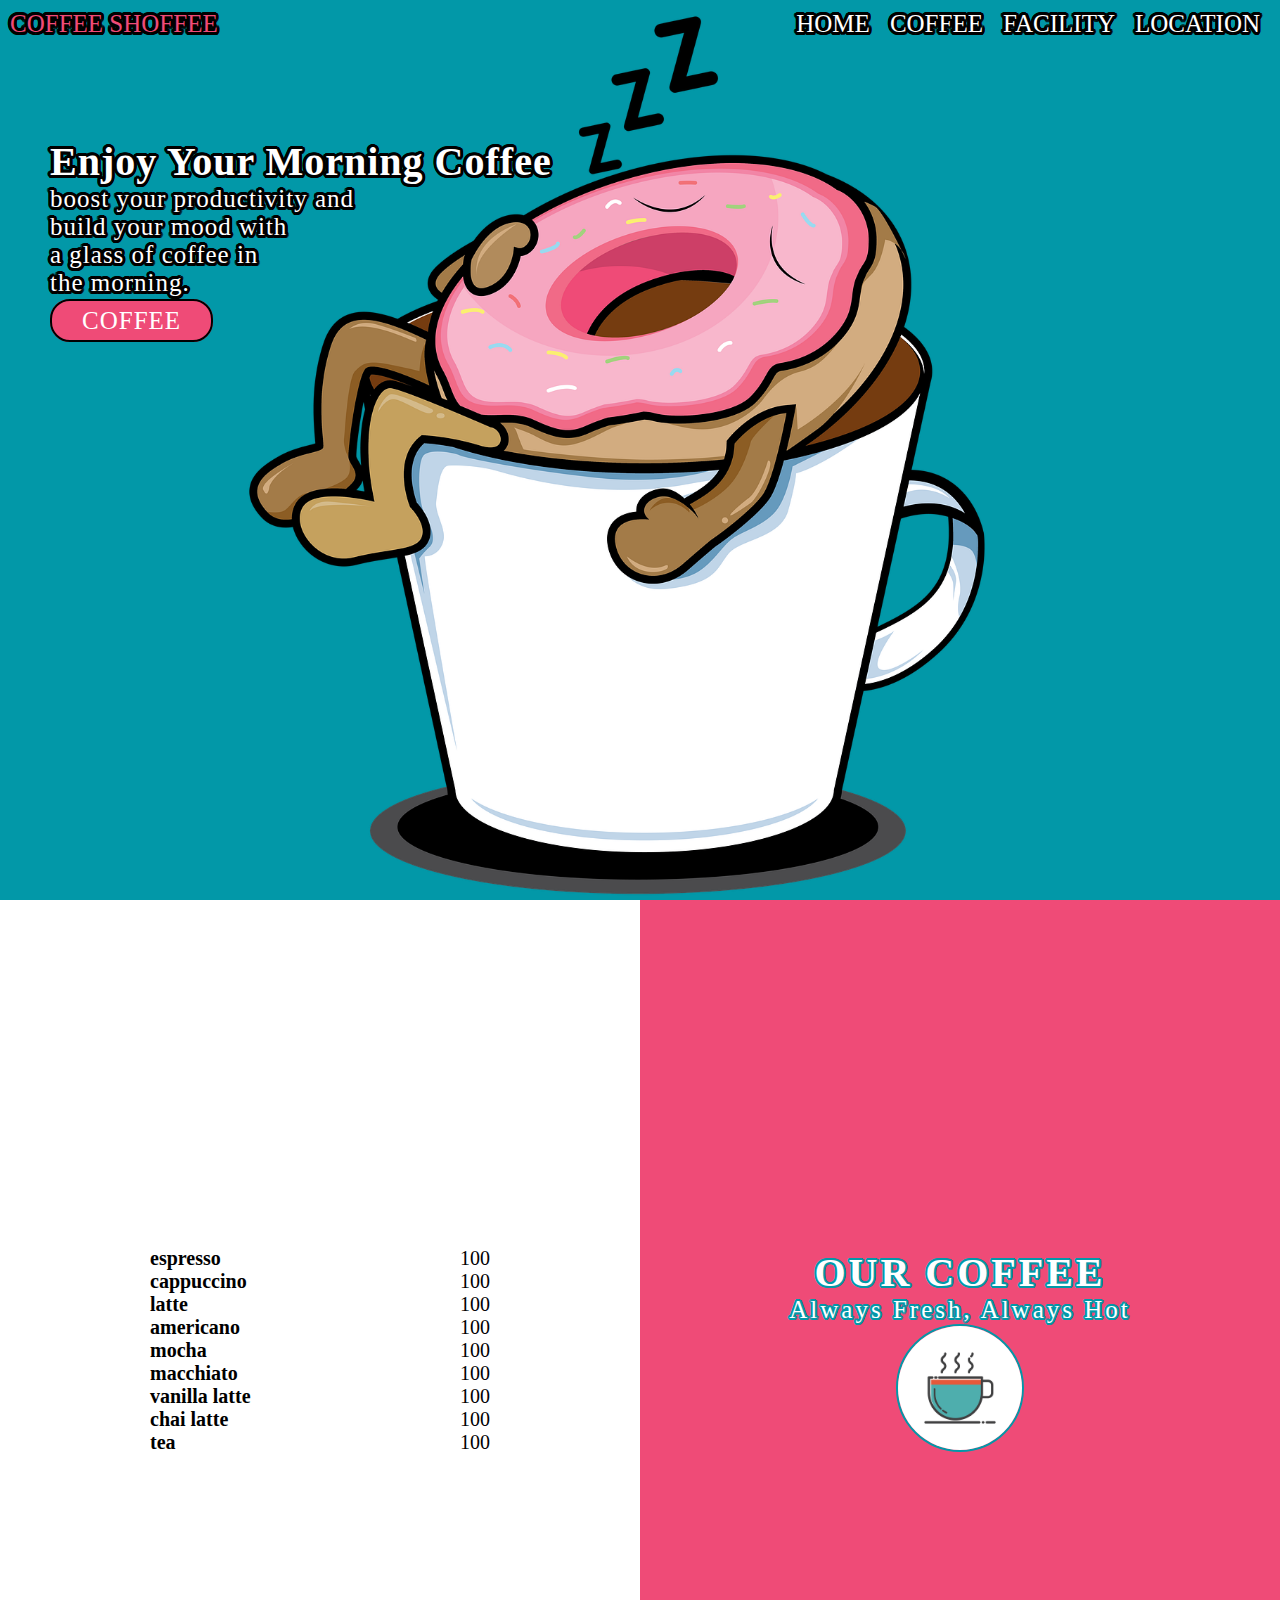
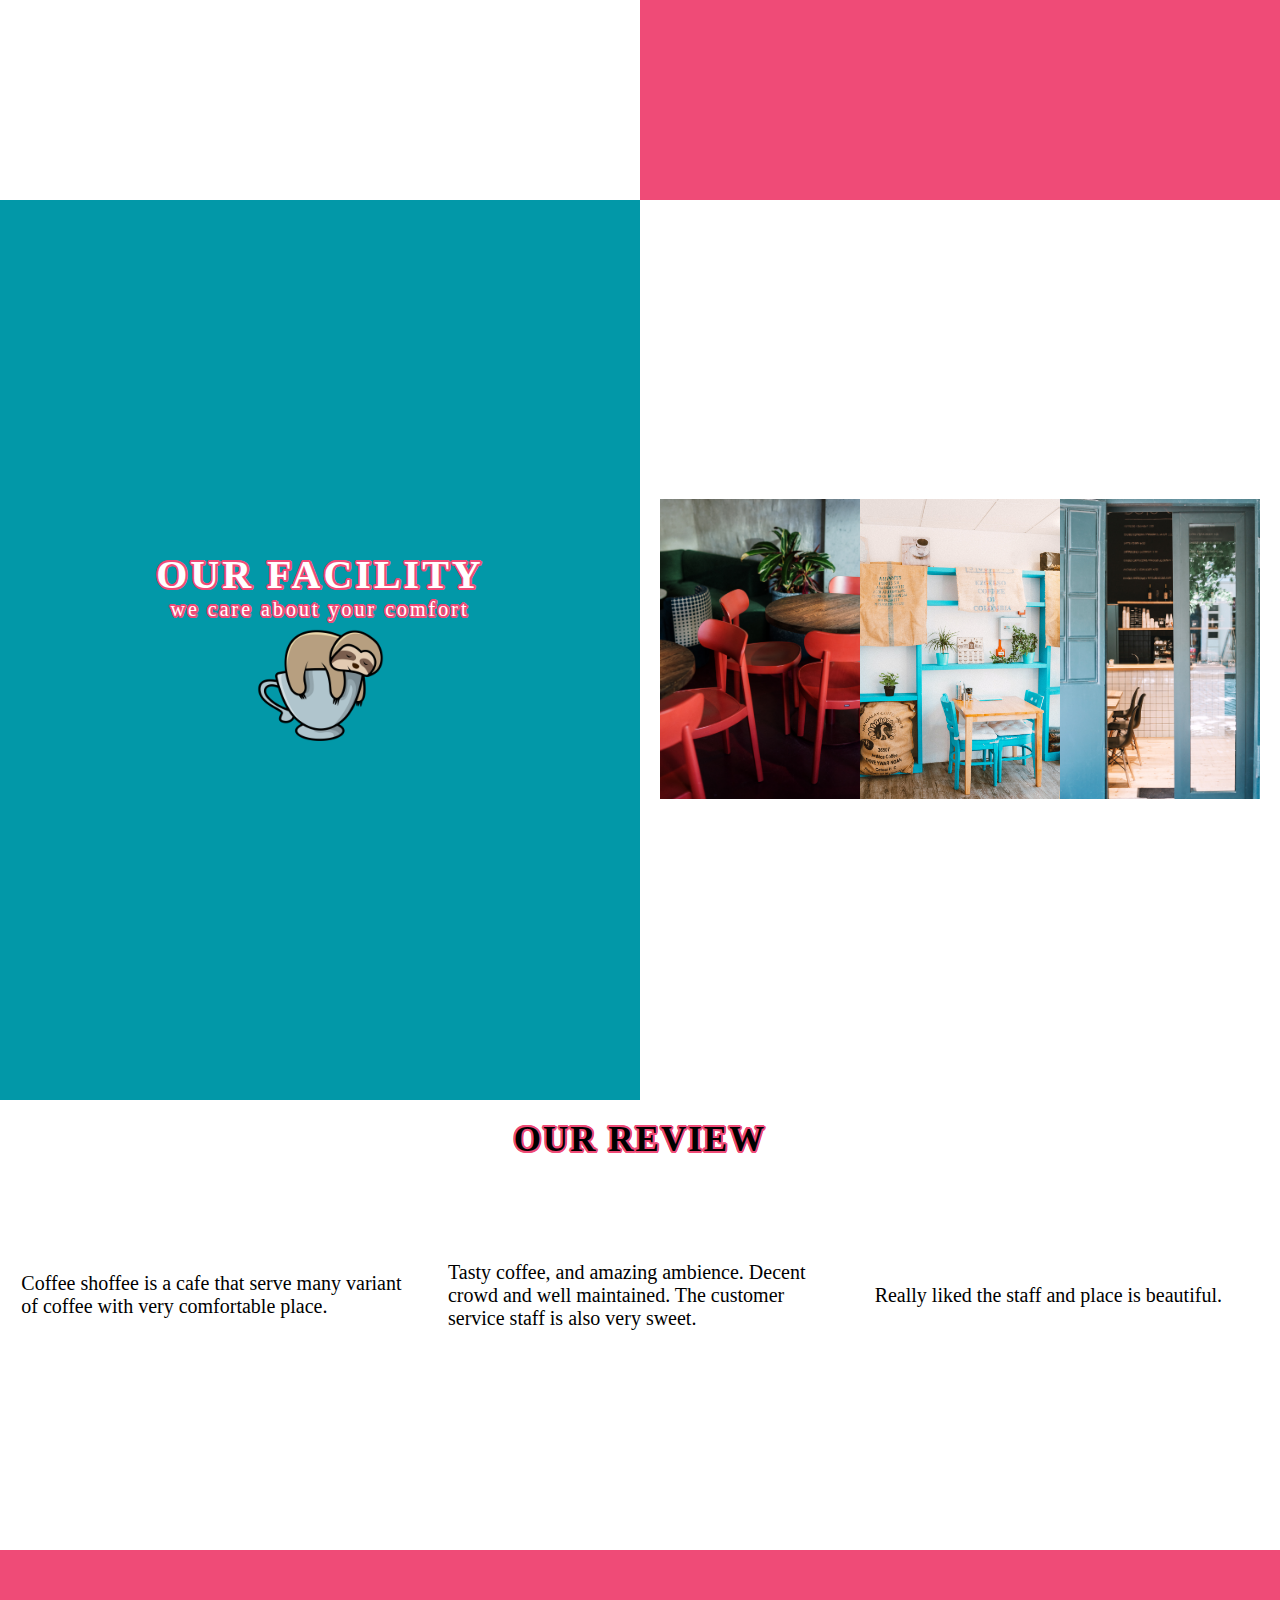
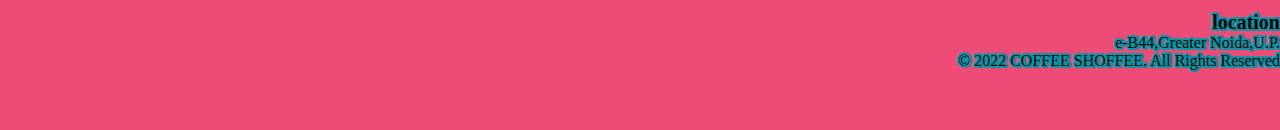
<file: index.html>
<!DOCTYPE html>
<html lang="en">
<head>
    <meta charset="UTF-8">
    <meta http-equiv="X-UA-Compatible" content="IE=edge">
    <meta name="viewport" content="width=device-width, initial-scale=1.0">
    <link rel="preconnect" href="https://fonts.googleapis.com">
<link rel="preconnect" href="https://fonts.gstatic.com" crossorigin>
<link href="https://fonts.googleapis.com/css2?family=Anonymous+Pro:ital,wght@0,400;0,700;1,400&family=Chewy&family=Poppins:wght@200;300;400&family=Raleway:wght@100;200;300&family=Roboto:wght@100;300&family=Ubuntu:wght@300&display=swap" rel="stylesheet">
<link rel="stylesheet" href="./style.css">
    <title>coffee shoffee</title>
</head>
<body>
    <div class="container">
        <header class="header">
            <nav class="nav">
                <a href="#" class="logo-link text-shadow-class" >COFFEE SHOFFEE</a>
                <ul class="nav-ul text-shadow-class">
                    <li><a href="#home-nav" id="home-nav">HOME</a></li>
                    <li><a href="#coffee-nav">COFFEE</a></li>
                    <li><a href="#facility-nav">FACILITY</a></li>
                    <li><a href="#location-nav">LOCATION</a></li>
                </ul>
            </nav>
            <h1 >Enjoy Your Morning Coffee</h1>
            <p class="main-p" >boost your productivity and</br> build your mood with</br> a glass of coffee in </br>the morning.</p>
            <a href="#coffee-nav" class="menu-button">COFFEE</a>
        </header>
    </div>
  <!-- page two -->
    <div class="page-two" id="coffee-nav">
      <section class="page-two-sections">
          <section class="page-two-left-section">
              <section class="menu-coffee">
                  <h2>espresso</h2>
                  <p>100</p>
                </section>
                <section class="menu-coffee">
                    <h2>cappuccino</h2>
                    <p>100</p>
                  </section>
                  <section class="menu-coffee">
                    <h2>latte</h2>
                    <p>100</p>
                  </section>
                  <section class="menu-coffee">
                    <h2>americano</h2>
                    <p>100</p>
                  </section>
                  <section class="menu-coffee">
                    <h2>mocha</h2>
                    <p>100</p>
                  </section>
                  <section class="menu-coffee">
                    <h2>macchiato</h2>
                    <p>100</p>
                  </section>
                  <section class="menu-coffee">
                    <h2>vanilla latte</h2>
                    <p>100</p>
                  </section>
                  <section class="menu-coffee">
                    <h2>chai latte</h2>
                    <p>100</p>
                  </section>
                  <section class="menu-coffee">
                    <h2>tea</h2>
                    <p>100</p>
                  </section>
          </section>
          <section class="page-two-right-section">
            <h2 class="text-shadow-page-two">OUR COFFEE</h2>
            <p class="text-shadow-page-two">Always Fresh, Always Hot</p>
            <img src="./images/client.png"  alt="" class="page-two-img">
          </section>
        </section>
    </div>
    <!-- page three -->
    <div class="page-three" id="facility-nav">

      <section class="page-three-left-section">
          <h2 class="text-shadow-page-three">OUR FACILITY</h2>
          <p class="text-shadow-page-three">we care about your comfort</p>
          <img src="./images/page-three.png" alt="" class="page-three-img">
      </section>
      
      <section class="page-three-right-section">
          <section class="page-three-main-image">
              <img src="./images/facility-1.jpg" alt="">
          </section>
          <section class="page-three-main-image">
            <img src="./images/facility-5.jpg" alt="">
        </section>
          <section class="page-three-main-image">
            <img src="./images/facility-3.jpg" alt="">
        </section>
          
      </section>
    </div>

    <!-- page four -->
    <div class="page-four">
     <section class="page-four-top-section">
         <h2>OUR REVIEW</h2>
         <div class="review">
         <section><p>Coffee shoffee is a cafe that serve many variant of coffee with very comfortable place.</p></section>
         <section><p>
            Tasty coffee, and amazing ambience. Decent crowd and well maintained. The customer service staff is also very sweet.</p>
         </section>
         <section><p>
             Really liked the staff and place is beautiful.</p>
         </section>
        </div>
     </section>
     <section class="page-four-bottom-section" id="location-nav">
         <h3>location</h3>
         <p class="location-p">e-B44,Greater Noida,U.P. </p>
         <p class="copyright-p">&copy; 2022 COFFEE SHOFFEE. All Rights Reserved</p>
     </section>
    </div>
</body>
</html>
</file>
<file: style.css>
*{
    box-sizing: border-box;
    margin:0;
    padding:0;
}
html{
    font-size: 62.5%;
    font-family: 'Chewy', cursive;
}
ul{
    list-style: none;
}
a{
    text-decoration: none;
}
/* page one */
.container{
    width:100%;
    height:100vh;
    background-image:url(./images/coffee-gd9f9eedc7_1280.png);
    background-repeat: no-repeat;
    background-size:contain;
    background-position: center;
    background-color:  rgb(2, 152, 168);
}
@media (max-width:1030px){
 .container{
    background-position: bottom right;
}
}
.text-shadow-class{
    color:#fff;
    text-shadow: rgb(0, 0, 0) 3px 0px 0px, rgb(0, 0, 0) 2.83487px 0.981584px 0px, rgb(0, 0, 0) 2.35766px 1.85511px 0px, rgb(0, 0, 0) 1.62091px 2.52441px 0px, rgb(0, 0, 0) 0.705713px 2.91581px 0px, rgb(0, 0, 0) -0.287171px 2.98622px 0px, rgb(0, 0, 0) -1.24844px 2.72789px 0px, rgb(0, 0, 0) -2.07227px 2.16926px 0px, rgb(0, 0, 0) -2.66798px 1.37182px 0px, rgb(0, 0, 0) -2.96998px 0.42336px 0px, rgb(0, 0, 0) -2.94502px -0.571704px 0px, rgb(0, 0, 0) -2.59586px -1.50383px 0px, rgb(0, 0, 0) -1.96093px -2.27041px 0px, rgb(0, 0, 0) -1.11013px -2.78704px 0px, rgb(0, 0, 0) -0.137119px -2.99686px 0px, rgb(0, 0, 0) 0.850987px -2.87677px 0px, rgb(0, 0, 0) 1.74541px -2.43999px 0px, rgb(0, 0, 0) 2.44769px -1.73459px 0px, rgb(0, 0, 0) 2.88051px -0.838247px 0px;
}
.header{
    width: 100%;
    padding:1rem;
}
.nav{
    width:100%;
    display: flex;
    justify-content: space-between;
}
@media(max-width:600px){
    .nav{
        flex-direction: column;
        align-items: center;
    }
}
.logo-link{
    display: block;
    font-size: 2.5rem;
    text-align: center;
    color: rgb(239, 75, 119);
}

.logo-link:hover{
    text-shadow: rgb(239, 75, 119) 2px 0px 0px, rgb(239, 75, 119) 1.75517px 0.958851px 0px, rgb(239, 75, 119) 1.0806px 1.68294px 0px, rgb(239, 75, 119) 0.141474px 1.99499px 0px, rgb(239, 75, 119) -0.832294px 1.81859px 0px, rgb(239, 75, 119) -1.60229px 1.19694px 0px, rgb(239, 75, 119) -1.97998px 0.28224px 0px, rgb(239, 75, 119) -1.87291px -0.701566px 0px, rgb(239, 75, 119) -1.30729px -1.5136px 0px, rgb(239, 75, 119) -0.421592px -1.95506px 0px, rgb(239, 75, 119) 0.567324px -1.91785px 0px, rgb(239, 75, 119) 1.41734px -1.41108px 0px, rgb(239, 75, 119) 1.92034px -0.558831px 0px;
}
.nav-ul{
    display: flex;
}
.nav-ul li a{
    padding:0 1rem;
    font-size:2.5rem;
    color:#fff;
}
@media(max-width:600px){
    .nav-ul li a{
        font-size:2rem;
    }
}
@media(max-width:350px){
    .nav-ul li a{
        font-size:1.7rem;
    }
}
@media(max-width:300px){
    .nav-ul li a{
        font-size:1.3rem;
    }
}
.nav-ul li a:hover{
    text-shadow:rgb(239, 75, 119) 2px 0px 0px, rgb(239, 75, 119) 1.75517px 0.958851px 0px, rgb(239, 75, 119) 1.0806px 1.68294px 0px, rgb(239, 75, 119) 0.141474px 1.99499px 0px, rgb(239, 75, 119) -0.832294px 1.81859px 0px, rgb(239, 75, 119) -1.60229px 1.19694px 0px, rgb(239, 75, 119) -1.97998px 0.28224px 0px, rgb(239, 75, 119) -1.87291px -0.701566px 0px, rgb(239, 75, 119) -1.30729px -1.5136px 0px, rgb(239, 75, 119) -0.421592px -1.95506px 0px, rgb(239, 75, 119) 0.567324px -1.91785px 0px, rgb(239, 75, 119) 1.41734px -1.41108px 0px, rgb(239, 75, 119) 1.92034px -0.558831px 0px;
}

h1{
    font-size:4rem;
    margin:10rem 0 0 4rem;
    letter-spacing: .1rem;
   
}
.main-p{
    font-size:2.5rem;
    margin-left: 4rem;
    margin-bottom:1rem;
    letter-spacing: .1rem;
   
}
h1,.main-p{
    color:#fff;
    text-shadow: rgb(0, 0, 0) 3px 0px 0px, rgb(0, 0, 0) 2.83487px 0.981584px 0px, rgb(0, 0, 0) 2.35766px 1.85511px 0px, rgb(0, 0, 0) 1.62091px 2.52441px 0px, rgb(0, 0, 0) 0.705713px 2.91581px 0px, rgb(0, 0, 0) -0.287171px 2.98622px 0px, rgb(0, 0, 0) -1.24844px 2.72789px 0px, rgb(0, 0, 0) -2.07227px 2.16926px 0px, rgb(0, 0, 0) -2.66798px 1.37182px 0px, rgb(0, 0, 0) -2.96998px 0.42336px 0px, rgb(0, 0, 0) -2.94502px -0.571704px 0px, rgb(0, 0, 0) -2.59586px -1.50383px 0px, rgb(0, 0, 0) -1.96093px -2.27041px 0px, rgb(0, 0, 0) -1.11013px -2.78704px 0px, rgb(0, 0, 0) -0.137119px -2.99686px 0px, rgb(0, 0, 0) 0.850987px -2.87677px 0px, rgb(0, 0, 0) 1.74541px -2.43999px 0px, rgb(0, 0, 0) 2.44769px -1.73459px 0px, rgb(0, 0, 0) 2.88051px -0.838247px 0px;
}

@media(max-width:600px){
    h1{
        margin:4rem 0 0 4rem;
        font-size: 3.5rem;
    }
    .main-p{
        font-size: 2rem;
    }
}
@media(max-width:350px){
    h1{
        font-size:3rem;
    }
    .main-p{
        font-size:1.8rem ;
    }
}
.menu-button{
    margin-left:4rem;
    color:#fff;
    font-size: 2.5rem;
    padding:.6rem 3rem;
    border-radius: 2rem;
    background-color: rgb(239, 75, 119);
    letter-spacing: .1rem;
    border:2px solid #000;
}
@media(max-width:600px){
    .menu-button{
        font-size:2rem;
    }
}
@media(max-width:350px){
    .menu-button{
        font-size:1.8rem;
    }
}
.menu-button:hover{
   border:2px solid #fff;
}

/* page two */
.page-two{
    width:100%;
    height:100vh;
}
.menu-heading{
    font-size: 3rem;
    text-align: center;
    padding-top:2rem;
}
.page-two-sections{
    width:100%;
    height:100vh;
    display: flex;
}
.page-two-sections > *{
    width:100%;
    height:100vh;
}
.page-two-left-section{
    display: flex;
    flex-direction: column;
    align-items: center;
    justify-content: center;
}
 .menu-coffee{
    width:100%;
    display: flex;
    justify-content: space-between;
    padding:0 15rem;
}
.menu-coffee h2,p{
    font-size: 2rem;
}

.page-two-right-section{
    background-color:rgb(239, 75, 119);
    display: flex;
    flex-direction: column;
    align-items: center;
    justify-content: center;
    color:#fff;
}
.page-two-right-section h2{
    font-size: 4rem;
    letter-spacing: .3rem;
}
.page-two-right-section p {
    font-size:2.5rem;
    letter-spacing: .3rem;
}
.text-shadow-page-two{
    text-shadow: rgb(2, 152, 168) 2px 0px 0px, rgb(2, 152, 168) 1.75517px 0.958851px 0px, rgb(2, 152, 168) 1.0806px 1.68294px 0px, rgb(2, 152, 168) 0.141474px 1.99499px 0px, rgb(2, 152, 168) -0.832294px 1.81859px 0px, rgb(2, 152, 168) -1.60229px 1.19694px 0px, rgb(2, 152, 168) -1.97998px 0.28224px 0px, rgb(2, 152, 168) -1.87291px -0.701566px 0px, rgb(2, 152, 168) -1.30729px -1.5136px 0px, rgb(2, 152, 168) -0.421592px -1.95506px 0px, rgb(2, 152, 168) 0.567324px -1.91785px 0px, rgb(2, 152, 168) 1.41734px -1.41108px 0px, rgb(2, 152, 168) 1.92034px -0.558831px 0px;
}
.page-two-img{
    width:20%;
    border-radius: 50%;
    border:2px solid rgb(2, 152, 168);
}

@media(max-width:960px){
    .menu-coffee{
        padding:0 4rem;
    }
}
@media(max-width:690px){
    .page-two-sections{
        width:100%;
        height:100vh;
        flex-direction: column-reverse;
    }
    .page-two-sections > *{
        width:100%;
        height:50vh;
    }

}
@media(max-width:350px){
    .page-two-right-section h2{
        font-size:2.5rem;
    }
    .page-two-right-section p{
        font-size: 1.8rem;
    }
}
/* page three */
.page-three{
    width: 100%;
    height:100vh;
    display: flex;
}
.page-three > *{
    width:50%;
}
.page-three-left-section{
    background: rgb(2, 152, 168);
    display: flex;
    flex-direction: column;
    justify-content: center;
    align-items: center;
}
.page-three-left-section h2{
    font-size: 4rem;
    letter-spacing: .3rem;
}
.page-three-left-section p{
    letter-spacing: .3rem;
}
.text-shadow-page-three{
    color:#fff;
    text-shadow:rgb(239, 75, 119) 2px 0px 0px, rgb(239, 75, 119) 1.75517px 0.958851px 0px, rgb(239, 75, 119) 1.0806px 1.68294px 0px, rgb(239, 75, 119) 0.141474px 1.99499px 0px, rgb(239, 75, 119) -0.832294px 1.81859px 0px, rgb(239, 75, 119) -1.60229px 1.19694px 0px, rgb(239, 75, 119) -1.97998px 0.28224px 0px, rgb(239, 75, 119) -1.87291px -0.701566px 0px, rgb(239, 75, 119) -1.30729px -1.5136px 0px, rgb(239, 75, 119) -0.421592px -1.95506px 0px, rgb(239, 75, 119) 0.567324px -1.91785px 0px, rgb(239, 75, 119) 1.41734px -1.41108px 0px, rgb(239, 75, 119) 1.92034px -0.558831px 0px;
}
.page-three-img{
    width:20%;
}
.page-three-right-section{
    display: flex;
    flex-wrap: wrap;
    align-items: center;
    justify-content: center;
}
.page-three-main-image img{
    width:200px;  
}
@media(max-width:820px){
    .page-three-right-section{
        flex-direction: column;
    }
    .page-three-main-image img{
        width:150px;  
    }
}
@media(max-width:690px){
    .page-three{
        flex-direction: column;
    }
    .page-three > *{
        width:100%;
        height:50vh;
    }
}
@media(max-width:450px) {
    .page-three-right-section img{
       width:120px;
    }
}
@media(max-width:350px){
    .page-three-left-section h2{
        font-size:2.5rem;
    }
}
@media(max-width:320px){
    .page-three-left-section p{
        font-size:1.6rem;
    }
}
/* page four */
.page-four{
    width:100%;
    display: flex;
    flex-direction: column;
}
.page-four-top-section{
    width:100%;
    height:50vh; 
}
.page-four-top-section h2{
    font-size: 3.5rem;
    padding:2rem 0 0 0;
    letter-spacing: .2rem;
    text-align: center;
    text-shadow:rgb(239, 75, 119) 2px 0px 0px, rgb(239, 75, 119) 1.75517px 0.958851px 0px, rgb(239, 75, 119) 1.0806px 1.68294px 0px, rgb(239, 75, 119) 0.141474px 1.99499px 0px, rgb(239, 75, 119) -0.832294px 1.81859px 0px, rgb(239, 75, 119) -1.60229px 1.19694px 0px, rgb(239, 75, 119) -1.97998px 0.28224px 0px, rgb(239, 75, 119) -1.87291px -0.701566px 0px, rgb(239, 75, 119) -1.30729px -1.5136px 0px, rgb(239, 75, 119) -0.421592px -1.95506px 0px, rgb(239, 75, 119) 0.567324px -1.91785px 0px, rgb(239, 75, 119) 1.41734px -1.41108px 0px, rgb(239, 75, 119) 1.92034px -0.558831px 0px;
}
.review{
    width:100%;
    height:30vh;
    display: flex;
    align-items: center;
    justify-content: space-around;
}
.page-four-top-section section{
 width:30%;
 
}
.page-four-top-section section p{
    font-size: 2rem;
}

.page-four-bottom-section{
    width:100%;
    height:20vh;
    background: rgb(239, 75, 119);
    display: flex;
    flex-direction: column;
    align-items: flex-end;
    justify-content: center;
}
.page-four-bottom-section h3{
    font-size: 2rem;
    text-shadow: rgb(2, 152, 168) 2px 0px 0px, rgb(2, 152, 168) 1.75517px 0.958851px 0px, rgb(2, 152, 168) 1.0806px 1.68294px 0px, rgb(2, 152, 168) 0.141474px 1.99499px 0px, rgb(2, 152, 168) -0.832294px 1.81859px 0px, rgb(2, 152, 168) -1.60229px 1.19694px 0px, rgb(2, 152, 168) -1.97998px 0.28224px 0px, rgb(2, 152, 168) -1.87291px -0.701566px 0px, rgb(2, 152, 168) -1.30729px -1.5136px 0px, rgb(2, 152, 168) -0.421592px -1.95506px 0px, rgb(2, 152, 168) 0.567324px -1.91785px 0px, rgb(2, 152, 168) 1.41734px -1.41108px 0px, rgb(2, 152, 168) 1.92034px -0.558831px 0px;
    
}
.page-four-bottom-section p{
    font-size: 1.6rem;
    text-shadow: rgb(2, 152, 168) 2px 0px 0px, rgb(2, 152, 168) 1.75517px 0.958851px 0px, rgb(2, 152, 168) 1.0806px 1.68294px 0px, rgb(2, 152, 168) 0.141474px 1.99499px 0px, rgb(2, 152, 168) -0.832294px 1.81859px 0px, rgb(2, 152, 168) -1.60229px 1.19694px 0px, rgb(2, 152, 168) -1.97998px 0.28224px 0px, rgb(2, 152, 168) -1.87291px -0.701566px 0px, rgb(2, 152, 168) -1.30729px -1.5136px 0px, rgb(2, 152, 168) -0.421592px -1.95506px 0px, rgb(2, 152, 168) 0.567324px -1.91785px 0px, rgb(2, 152, 168) 1.41734px -1.41108px 0px, rgb(2, 152, 168) 1.92034px -0.558831px 0px;
}
@media(max-width:690px){
    .page-four-top-section section{
        width:100%;
        border-bottom: 1px solid rgba(85, 85, 85, 0.2);
    }
    .review{
        height:40vh;
        flex-direction: column;
        align-items: center;
      text-align: center;
    }
}
@media(max-width:360px){
    .page-four-top-section h2{
        font-size:2.5rem;
        padding:0;
    }
    .page-four-top-section section p {
    font-size: 1.8rem;
    }
}
</file>
